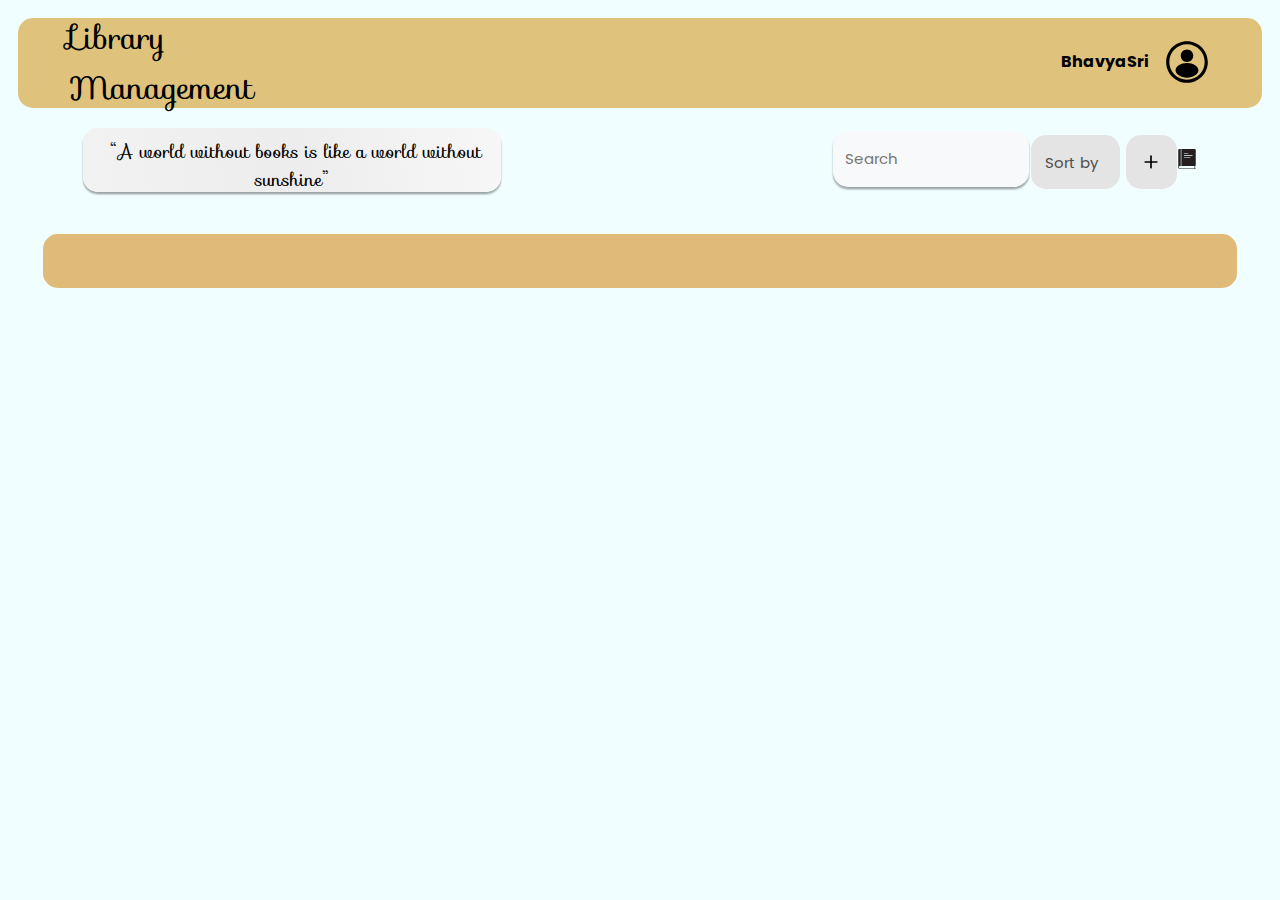
<file: FrontEnd/index.html>
<!DOCTYPE html>
<html lang="en">
<head>
  <meta charset="UTF-8">
  <meta http-equiv="X-UA-Compatible" content="IE=edge">
  <meta name="viewport" content="width=device-width, initial-scale=1.0">
  
  <title>LibraryManagement</title>
  <link rel="stylesheet" href="./css/BooksPage.css">
      <!-- assets for icon logo -->
    <link rel = "icon" href = "./assets/library-logo.svg" type = "image/x-icon">
    <!-- jquery -->
    <script src="https://ajax.googleapis.com/ajax/libs/jquery/3.6.3/jquery.min.js"></script>
  <link rel="stylesheet" href="https://fonts.googleapis.com/css?family=Sofia">
  <link href='https://fonts.googleapis.com/css?family=Poppins' rel='stylesheet'>

  
</head>
<body onload="">
  <!-- navbar -->
  <header>
    <nav>
        <div class="navleft">
            Library Management
        </div>
        <div class="navright">
          <div class="username">BhavyaSri</div>
            <div class="navicon">
              <img src="./assets/user-circle.svg" alt="user" height="50vh" width="50vh">
            </div>
            
        </div>
    </nav>
</header>
<!-- top elements for controls -->
<div class="topelements">
  <div class="sloganleft">
    “A world without books is like a world without sunshine”
</div>

  <div class="filterright">
    
    <div class="searchbox">
      <input placeholder="Search" id="myInput">
      <i class="fa-solid fa-magnifying-glass"></i>
    </div>

    <div class="sortbox">
      <div class="dropdown">
        <button class="dropbtn">Sort by</button>
        <div class="dropdown-content">
          <a href="#" data-sortby="all">Reset</a>
          <a href="#" data-sortby="title">Title</a>
          <a href="#" data-sortby="author">Author</a>
          <a href="#" data-sortby="date">Date</a>
          <a href="#" data-sortby="subject">Subject</a>
        </div>
      </div>
    </div>

    <div class="postbox" id="postbox">
        <img src="./assets/add-icon.svg" alt="+" width="20px" height="20px" >
    </div>

    <div class="cart" id="cart">
      <img src="./assets/book.svg" alt="%" width="20px" height="20px" >
  </div>
</div>

</div>
<!-- shoresults -->
<div class="showreswrapper" id="showreswrapper">
  <div class="showres">
    Showing results 0 from
  </div>
  <div class="filterforsearch">
    <div class="dropdown">
      <button class="dropbtn">All</button>
      <div class="dropdown-content">
        <a href="#" data-sortby="all">All</a>
        <a href="#" data-sortby="title">Title</a>
        <a href="#" data-sortby="author">Author</a>
        <a href="#" data-sortby="date">Date</a>
        <a href="#" data-sortby="subject">Subject</a>
        <a href="#" data-sortby="description">Description</a>
      </div>
    </div>
</div>
</div>
<!-- books display part -->
<div class="bookswrapper" id="book-list">


</div>
<!-- loading symbol button -->
<div class="" id="loading" style="display: none;">

  <div class="loading-circle"></div>
</div>
<!-- scroll to top and bottom of the screen -->
<div id="go-to-top" class="scroll-btn" >
  <img src="./assets/upArrow.svg" alt="top" height="15vh" width="15vw">
</div>
<div id="go-to-bottom" class="scroll-btn" >
  <img src="./assets/downArrow.svg" alt="down" height="15vh" width="15vw">
</div>

<script src="./js/BooksPage.js"></script>
</body>
</html>
</file>
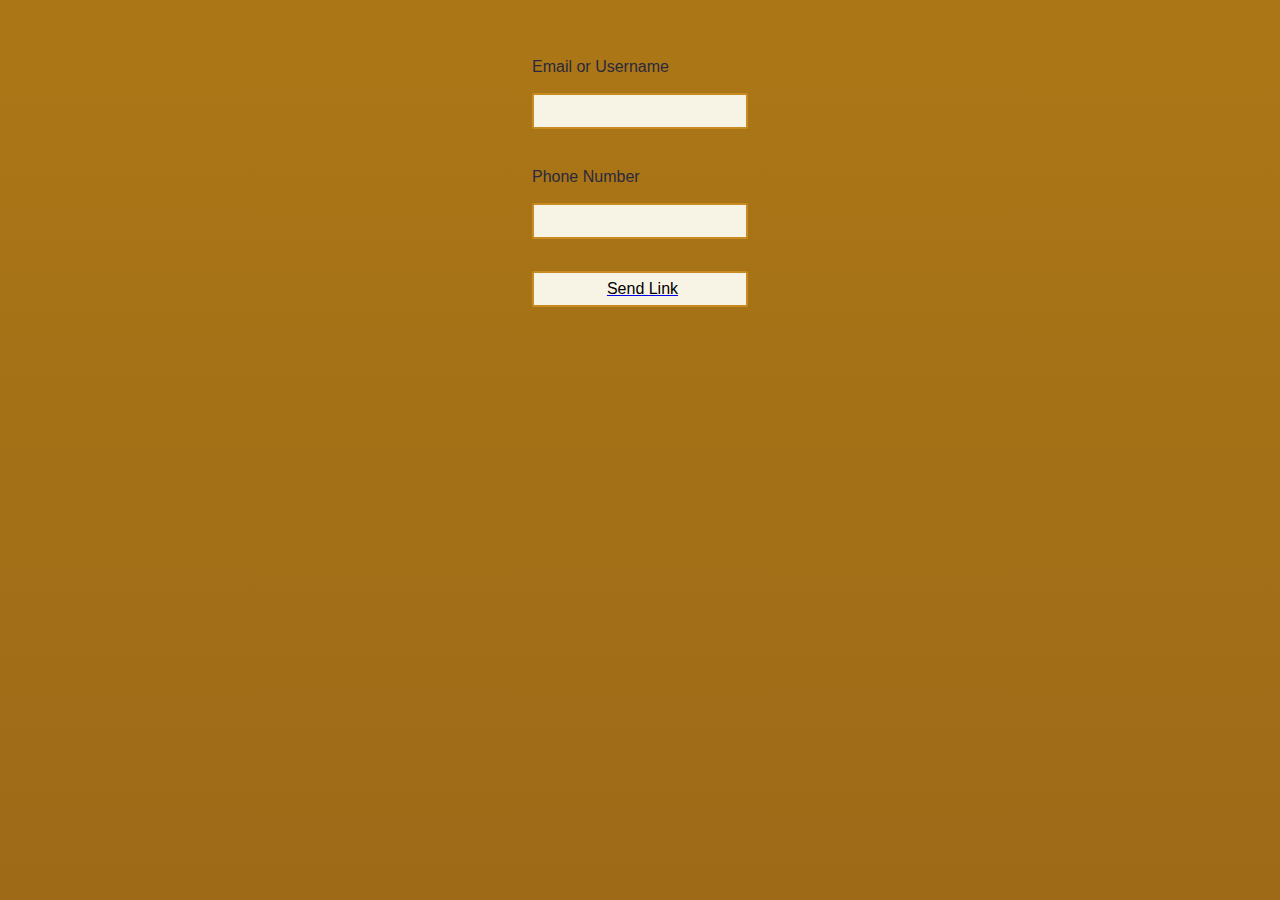
<file: forgot.html>
<html>
    <head><link rel="stylesheet" href="forgot.css">
    <style>
        body{
            height: 390px;
            width: auto;
            align-items: center;
            font-size: large;
            word-spacing: 0cm;
            line-height: 1.5cm;
        }
        .number{
            line-height-step: 20%;
        }
    </style>
    </head>
    <body>
        <div class="container">
            <form action="index.html" method="POST">
                <label for="">Email or Username</label>
                <input type="text" name="" id="">
                <label for="">Phone Number</label>
                <input type="number" name="" id="">
                <a href="index.html"><input type="submit" value="Send Link"></a>
                
              </form>
        </div>
    </body>
</html>
</file>
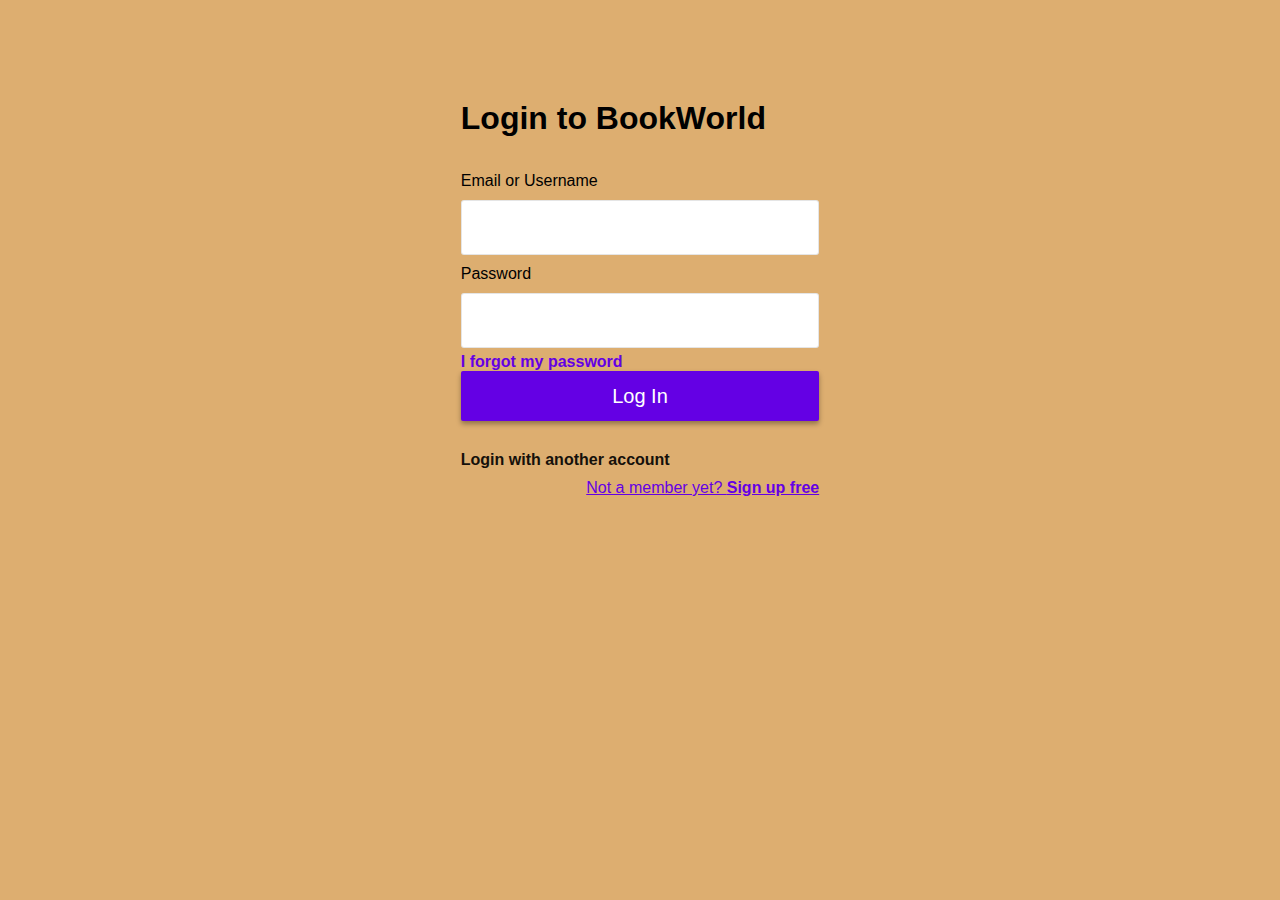
<file: login.html>
<!DOCTYPE html>
<html lang="en">
<head>
  <meta charset="UTF-8">
  <meta name="viewport" content="width=device-width, initial-scale=1.0">
  <meta http-equiv="X-UA-Compatible" content="ie=edge">
  <meta name="google-signin-client_id" content="718300745465-e8t9bbt8mt5aupc5mretpv4sjg3rhg5f.apps.googleusercontent.com">
  <title>Document</title>
  <link rel="stylesheet" href="login.css">
  <link rel="stylesheet" href="https://stackpath.bootstrapcdn.com/font-awesome/4.7.0/css/font-awesome.min.css">
</head>
<body>
  <div class="container">
    <div class="header">
      <h1>Login to BookWorld</h1>
    </div>
    <form action="index.html" method="post">
      <label for="">Email or Username</label>
      <input type="text" name="" id="">
      <label for="">Password</label>
      <input type="password" name="" id="">
      <p><a href="forgot.html">I forgot my password</a></p>
      <input type="submit" value="Log In">
    </form>
    <div class="footer">
      <h3>Login with another account</h3>
      <div id="my-signin2"></div>
  <script>
    function onSuccess(googleUser) {
      console.log('Logged in as: ' + googleUser.getBasicProfile().getName());
    }
    function onFailure(error) {
      console.log(error);
    }
    function renderButton() {
      gapi.signin2.render('my-signin2', {
        'scope': 'profile email',
        'width': 240,
        'height': 50,
        'longtitle': true,
        'theme': 'dark',
        'onsuccess': onSuccess,
        'onfailure': onFailure
      });
    }
  </script>

  <script src="https://apis.google.com/js/platform.js?onload=renderButton" async defer></script>
      <a href="signup.html">Not a member yet? <strong>Sign up free</strong></a>
    </div>
  </div>
</body>
</html>
</file>
<file: FrontEnd/css/BooksPage.css>
:root {
    /* rgba(166, 233, 255, 0.642) */
    /* rgba(176, 235, 255, 0.641) */
    --primary-color: rgba(212, 161, 50, 0.641) ;
    --secondary-color: #6c757d;
    --accent-color: #b8b8ba ;
    --neutral-color: #f8f9fa;
    --body-color : #F0FEFF;
    --border-radius : 15px;
    --box-shadow-smooth-hover:   0 2.8px 2.2px rgba(0, 0, 0, 0.034),
                                  0 6.7px 5.3px rgba(0, 0, 0, 0.048),
                                  0 12.5px 10px rgba(0, 0, 0, 0.06),
                                  0 22.3px 17.9px rgba(0, 0, 0, 0.072),
                                  0 41.8px 33.4px rgba(0, 0, 0, 0.086),
                                  0 50px 50px rgba(0, 0, 0, 0.12);

    --box-shadow-smooth:   0 2.8px 2.2px rgba(0, 0, 0, 0.034),
                          0 6.7px 5.3px rgba(0, 0, 0, 0.048),
                          0 12.5px 10px rgba(0, 0, 0, 0.06),
                          0 22.3px 17.9px rgba(0, 0, 0, 0.072),
                          0 21.8px 23.4px rgba(0, 0, 0, 0.086),
                          0 20px 20px rgba(0, 0, 0, 0.12);
    --box-shadow-book:   0 2.8px 2.2px rgba(0, 0, 0, 0.034),
                          0 6.7px 5.3px rgba(0, 0, 0, 0.048),
                          0 5px 5px rgba(0, 0, 0, 0.06),
                          0 3px 3px rgba(0, 0, 0, 0.072),
                          0 5px 5.4px rgba(0, 0, 0, 0.086),
                          0 5px 5px rgba(0, 0, 0, 0.12);
    --box-shadow-button:   0 2.8px 2.2px rgba(0, 0, 0, 0.034),
                          0 2px 3px rgba(0, 0, 0, 0.048),
                          0 2px 2px rgba(0, 0, 0, 0.06),
                          0 3px 2px rgba(0, 0, 0, 0.072),
                          0 2px 2px rgba(0, 0, 0, 0.086),
                          0 2px 2px rgba(0, 0, 0, 0.12);
  }

  /* everything in HTML is in top to down and left to right order , and mostly self explanatory */
  *{
    scroll-behavior: smooth;
    font-family: 'Poppins';
    transition: all 0.3s ease;
    animation: slide-up 0.5s ease-out forwards ;
  }

  @keyframes slide-up {
    from {
      opacity: 0;
      transform: translateY(20px);
    }
    to {
      opacity: 1;
      transform: translateY(0);
    }
  }
  

  body{
    margin: 0px;
    padding: 0px;
    background-color: var(--body-color);
    display: flex;
    flex-direction: column;
    justify-content: center;
    z-index: 1;
    /* background-image: linear-gradient(to bottom right, rgba(255, 255, 255, 1), rgba(176, 235, 255, 0.641)); */
    /* background: rgb(2,0,36); */
    /* background: linear-gradient(157deg, rgba(2,0,36,1) 0%, rgba(232,232,255,1) 0%, rgba(220,245,255,1) 34%, rgba(237,252,255,1) 54%, rgba(186,251,255,1) 100%); */
    /* background: linear-gradient(90deg, rgba(2,0,36,1) 0%, rgba(144,144,186,1) 0%, rgba(132,216,233,1) 100%); */
    /* background: linear-gradient(90deg, rgba(2,0,36,1) 0%, rgba(234,234,255,1) 0%, rgba(193,245,255,0.4767156862745098) 100%); */
  }

  nav{
    background-color: var(--primary-color);
    margin:2vh;
    height: 10vh;
    display: flex;
    /* justify-content: space-between; */
    border-radius: var(--border-radius);
  }

  .navleft{
    display: flex;
    align-items: center;
    justify-content: flex-start;
    margin-left: 4vw;
    width: 20vw;
    height: 100%;
    font-family: "Sofia", sans-serif;
    font-size: xx-large;
    border-radius: var(--border-radius);
  }

  .navright{
    margin-left: 60vw;
    display: flex;
    background-color: transparent;
    margin-top: 1.8vh;
    margin-right: 2vw;
    width: 20vw;
    height: 60%;
    border-radius: var(--border-radius);
    font-weight: bold;;
    flex-wrap: nowrap;
    align-items: center;
    justify-content: center;
  }

  .username{
    /* width: vw;
    height: 10vh; */
    margin-right: 1vw;
    display: flex;
    flex-direction: row;
  }

  .navicon img{
    margin-top: 1vh;
    border-radius: 50%;
  }

  .navicon img:hover{
    box-shadow: 2px 2px 2px 2px #0a0a0a;
  }


  .topelements{
    background-color: transparent;
    display: flex;
    align-self: center;
    width: 87%;
    height: 8vh;
    z-index: 1;
    border-radius: var(--border-radius);
  }

    /* slogan box */
    .sloganleft{
      font-family: "Sofia", sans-serif;
      /* background-color: #e4e4e4; */
      background: linear-gradient(263deg, rgba(247,247,247,1) 0%, rgba(237,237,237,1) 50%, rgba(242,242,242,1) 100%);
      margin-top: 0.25vh;
      padding-top: 10px;
      text-align: center;
      text-indent: 8px;
      font-size: large;
      height: 6vh;
      width: 45vw;
      border-radius: var(--border-radius);
      box-shadow: var(--box-shadow-button);
      transition: 1s all ease-in-out;
    }
  
    .sloganleft:hover{
      font-size: 19px;
    }


  .filterright{
    background-color: transparent;
    display: flex;
    justify-self: center;
    align-self: center;
    height: 7vh;
    width: 35vw;
    margin-left: 25vw;
    border-radius: var(--border-radius);
    align-items: center;
    justify-content: start;
    z-index: 1;
  }

  .searchbox{
    background-color: transparent;
    height: 7vh;
    width: 15vw;
    border-radius: var(--border-radius);
    display: flex;
    padding-left: 12px;
    
  }

  .searchbox input{
    font-size: 15px;
    border: none;
    text-align:  justify;
    text-indent: 10px;
    border-radius: var(--border-radius);
    height: 6vh;
    width: 15vw;
    background-color: var(--neutral-color);
    transition: all 0.3s ease;
    box-shadow: var(--box-shadow-button);

  }
  .searchbox input:hover{
    box-shadow: var(--box-shadow-book);
  }

  .searchbox input:focus{
    outline: none;
    box-shadow: 1px 2px 3px 1px #646464;

  }

  /* sort container */
  .sortbox{
    background-color: transparent;
    height: 6vh;
    width: 7vw;
    border-radius: var(--border-radius);
    z-index: 1;
  }

  /* DROPDOWN 2 */
  .sortbox .dropbtn {
    margin-left: 0.5vw;
    text-align:  justify;
    text-indent: 8px;
    background-color: #e4e4e4;
    color: rgb(77, 77, 77);
    height: 6vh;
    width: 7vw;
    font-size: 15px;
    border: none;
    border-radius: var(--border-radius);
    transition: all 0.3s ease;
    z-index: 1;
  }

  .sortbox .dropbtn:hover{
    box-shadow: var(--box-shadow-book) !important;
  }

  .sortbox .dropdown {
    display: flex;
    justify-content: center;
    align-self: center;
    position: relative;
    display: inline-block;
    transition: all 0.3s ease;
    border-radius: var(--border-radius);
    transform: translateZ(0);
  }

  .sortbox .dropdown-content {
    text-align:  justify;
    text-indent: 8px;
    display: none;
    position: absolute;
    background-color: var(--accent-color);
    margin-left: 1vh;
    width: 7vw;
    box-shadow: 0px 8px 16px 0px rgba(0,0,0,0.2);
    transform: translateZ(0);
    transition: all 0.3s ease;
    border-radius: var(--border-radius);
    z-index: 3;
  }

  .sortbox .dropdown-content a {
    display: flex;
    align-items: center;
    justify-content: center;
    align-self: center;
    justify-self: center;
    font-size: medium;
    color: black;
    padding: 10px 10px;
    text-decoration: none;
    display: block;
    transition: all 0.3s ease;
    border-radius: var(--border-radius);
    z-index: 3;
  }

  .sortbox .dropdown-content a:hover {
    background-color: #e4e4e4;
    z-index: 3;
  }
  .sortbox .dropdown:hover .dropdown-content {display: block;}

  .sortbox .dropdown:hover .dropbtn {
    color: rgb(107, 107, 107);
  }



  .postbox{
    margin-left: 0.9vw;
    background-color:  #e4e4e4;;
    width: 4vw;
    height: 6vh;
    border-radius: var(--border-radius);
    display: flex;
    align-items: center;
    justify-content: center;
  }

  .postbox:hover{
    background-color: #d4d4d4;
    cursor: pointer;
    box-shadow: var(--box-shadow-button);
  }


  #showreswrapper{
    background-color: transparent;
    font-size: large;
    display: none;
    justify-content: center;
    align-items: center;
    margin-top: 2vh;
    height: 7vh;
    width: 26vw;
    border-radius: var(--border-radius);
    margin-left: 5vw;
    /* opacity: 0;
    transform: translateY(-20px);
    transition: opacity 0.3s ease-out, transform 0.3s ease-out; */
    /* animation: slide-in 0.3s ease-in-out forwards; */
  }

   .visible {
    opacity: 1;
    transform: translateY(0);
    transform: translateZ(0);
    animation: slide-up 0.3s ease-in-out forwards;
  }

  
  @keyframes slide-in {
    from {
      opacity: 0;
      transform: translateY(-20px);
    }
    to {
      opacity: 1;
      transform: translateY(0);
    }
  }

  .showres{
    z-index: -2;
    font-weight:  bold;
  }

  .filterforsearch{
    background-color: transparent;
    display: flex;
    margin-left: 1vw;
    align-self: center;
    justify-self: center;
    height: 4vh;
    width: 6vw;
    border-radius: var(--border-radius);
    z-index: -2;
  }

  /* DROPDOWN filter for search */
.filterforsearch .dropbtn {
  background-color: #e4e4e4;;
  color: rgb(84, 84, 84);
  justify-content: center;
  align-items: center;
  height: 5vh;
  width: 7vw;
  font-size: 17px;
  border: none;
  border-radius: var(--border-radius);
  transition: all 0.3s ease;
  z-index: -2;
}


.filterforsearch .dropdown {
  display: flex;
  justify-content: center;
  align-items: center;
  justify-self: center;
  align-self: center;
  position: relative;
  display: inline-block;
  transition: all 0.3s ease;
  transform: translateZ(0);
  border-radius: var(--border-radius);
  z-index: -1;

}

.filterforsearch .dropdown-content {
  display: none;
  justify-content: center;
  align-items: center;
  text-align: center;
  position: absolute;
  background-color: var(--accent-color);
  width: 7vw;
  transform: translateZ(0);
  box-shadow: 0px 8px 16px 0px rgba(0,0,0,0.2);
  /* z-index: 1; */
  transition: all 0.3s ease;
  border-radius: var(--border-radius);
  z-index: -1;

}

.filterforsearch .dropdown-content a {
  display: flex;
  align-items: center;
  justify-content: center;
  align-self: center;
  justify-self: center;
  font-size: medium;
  color: black;
  padding: 10px 10px;
  text-decoration: none;
  display: block;
  transition: all 0.3s ease;
  border-radius: var(--border-radius);
}

.filterforsearch .dropdown-content a:hover {
  background-color: #e4e4e4;;
  
}
.filterforsearch .dropdown:hover .dropdown-content {display: block;}

.filterforsearch .dropdown:hover .dropbtn {
  box-shadow: var(--box-shadow-button);
}

.dropbtn:hover{
  box-shadow: 1px 2px 1px 1px #646464;
}
  


.bookswrapper{
  background-color: rgba(214, 143, 36, 0.61);
  margin-top: 4vh;
  width: 89%;
  height: auto;
  padding: 3vh;
  display: flex;
  flex-wrap: wrap;
  /* gap:25px ; */

  justify-self: center;
  align-self: center;
  align-items: flex-end;
  justify-content: flex-start;
  border-radius: var(--border-radius);
  margin-bottom: 5vh;
  transition: transform 0.3s ease-in-out;
  z-index: -1;
  
  /* grid-template-columns: auto auto auto auto; */
}
/* 
.showreswrapper.visible ~ .bookswrapper {
  transform: translateY(7vh);
} */



.bookelement{
  background-color: var(--neutral-color);
  /* border : 2px purple solid; */
  height: 40vh;
  width: 20vw;
  margin:15px;
  border-radius: var(--border-radius);
  box-shadow:  var(--box-shadow-book);
  transform: scale(1);
  transition: all 0.4s ease-in-out;
  /* background-color: var(--neutral-color); */
  
  
}

.bookelement:hover{
  transform: scale(1.1);
  box-shadow: var(--box-shadow-smooth-hover);
  /* background: linear-gradient(100deg, rgba(2,0,36,1) 0%, rgba(232,232,255,1) 0%, rgba(220,245,255,1) 34%, rgba(237,252,255,1) 54%, rgba(186,251,255,1) 100%); */
}

.booktop{
/* background-color: #d8d8d8; */
width: min-content;
margin: 5px;
display: flex;
height: 60%;
width: 94%;
border-radius: var(--border-radius);
padding: 5px;
}

.bookimage{
  cursor: pointer;
background-color: transparent;
display: flex;
justify-content: center;
align-items: center;
width: 45%;
border-radius: var(--border-radius);
box-shadow: var(--box-shadow-book);
}

.bookimage:hover{
  box-shadow: var(--box-shadow-smooth);
}

.smallinfo{
/* background-color: #c2c2c2; */
margin-left: 5px;
display: flex;
flex-direction: column;
justify-content: space-evenly;
align-items: center;
font-size: medium;
width: 54%;
height: 100%;
padding: 2px;
border-radius: var(--border-radius);
}

.title{
/* background-color: aliceblue; */
text-align: justify;
text-overflow: clip;
word-wrap: break-word;
font-size: small;
font-weight: bold;
height: auto;
width: 87%;
padding: 6px;
margin-top: 6px;
border-radius: var(--border-radius);
}

.title::after {
  content: "";
  display: block;
  width: 90%;
  border-bottom: 1px solid gray;
  margin-top: 8px;
}


.author{
/* background-color: aliceblue; */
text-overflow: clip;
text-align: justify;
word-wrap: break-word;
font-size: small;
height: auto;
width: 87%;
padding: 6px;
border-radius: var(--border-radius);
}



.publishdate{
/* background-color: aliceblue; */
padding: 3px;
text-align: justify;
word-wrap: break-word;
font-size: small;
overflow: hidden;
height: auto;
width: 87%;
padding: 8px;
border-radius: var(--border-radius);
}

.publishdate::before {
  content: "";
  display: block;
  width: 90%;
  border-bottom: 1px solid gray;
  margin-bottom: 8px;
}

.subject{
  /* background-color: aliceblue; */
  padding: 3px;
  text-align: justify;
  word-wrap: break-word;
  font-size: small;
  overflow: hidden;
  height: auto;
  width: 87%;
  padding: 8px;
  border-radius: var(--border-radius);
}

.subject::before {
  content: "";
  display: block;
  width: 90%;
  border-bottom: 1px solid gray;
  margin-bottom: 8px;
}


.bookdown{
background-color: transparent;
margin-top: 1vh;
display: flex;
height: 25%;
width: 96%;
border-radius: var(--border-radius);
padding: 5px;
}






.desc{
  /* background-color: #d8d8d8; */
padding: 5px;
font-size: small;
text-align: justify;
word-wrap: break-word;
width: 96%;
border-radius: var(--border-radius);
padding: 15px;
text-overflow: ellipsis;
overflow: auto;
height: auto;
}


::-webkit-scrollbar {
  width: 3px;
  border-radius: 30px;
  display: none;
}

/* Track */
::-webkit-scrollbar-track {
  background: #353535;
  border-radius: 30px;
}

/* Handle */
::-webkit-scrollbar-thumb {
    background: #888;
    border-radius: 30px;
    transition: all 0.5s ease;
}

/* Handle on hover */
::-webkit-scrollbar-thumb:hover {
  background: #555;
}




/* loading animation */
.loading {
  display: flex  !important;
  position: fixed;
  bottom: 0;
  left: 50%;
  transform: translateX(-50%);
  /* z-index: 9999; */
}

.loading-circle {
  display: inline-block;
  position: relative;
  width: 40px;
  height: 40px;
}

.loading-circle::before {
  content: "";
  display: block;
  position: absolute;
  top: 50%;
  left: 50%;
  transform: translate(-50%, -50%);
  width: 10px;
  height: 10px;
  border-radius: 50%;
  background-color: rgba(227, 168, 48, 0.642);
}

.loading-circle::after {
  content: "";
  display: block;
  position: absolute;
  top: 50%;
  left: 50%;
  transform: translate(-50%, -50%) rotate(0deg);
  width: 24px;
  height: 24px;
  border-radius: 50%;
  border: 4px solid rgba(255, 255, 255, 0.1);
  border-top-color: rgba(214, 153, 48, 0.642);
  animation: spin 1s ease-in-out infinite;
}

@keyframes spin {
  from { transform: translate(-50%, -50%) rotate(0deg); }
  to { transform: translate(-50%, -50%) rotate(360deg); }
}



#dialog-box {
  position: fixed;
  top: 0;
  left: 0;
  width: 100%;
  height: 100%;
  background-color: rgba(0, 0, 0, 0.5);
  backdrop-filter: blur(5px);
  z-index: 1;
}

#dialog-content {
  position: absolute;
  top: 10vh;
  left: 35vw;
  transform: translate(-50%, -50%);
  background-color: var(--neutral-color);
  padding: 20px;
  width: 30vw;
  height: 75vh;
  border-radius: var(--border-radius);
  
}

#dialog-content h2 {
  margin-top: 0;
}

#dialog-content label {
  display: block;
  margin-bottom: 5px;
  margin-left: 0.5vw;
}

#dialog-content input,
#dialog-content textarea {
  border: none;
  box-shadow: var(--box-shadow-button);
  margin-left: 2vw;
  width: 80%;
  padding: 5px;
  height: 5vh;
  margin-bottom: 10px;
  border-radius: 10px;
  text-indent: 10px;
}

#dialog-content textarea {
  padding: 8px;
  height: 7vh;
}

#dialog-content input:focus,
#dialog-content textarea:focus {
  outline: none;
  box-shadow: var(--box-shadow-book);
}

#dialog-content button {
  background-color: #d4d4d4;
  margin-left: 6vw;
  margin-top: 10px;
  padding: 10px;
  border-radius: var(--border-radius);
  border: none;
}

#dialog-content button:hover {
  cursor: pointer;
  background-color: #888;
}

/* scroll button for top and bottom */
.scroll-btn {
  cursor: pointer;
  background-color: #f8f9fab1;;
  box-shadow: var(--box-shadow-button);
  width: fit-content;
  height: fit-content;
  display: none;
  border: none;
  border-radius: var(--border-radius);
  padding: 2vh;
  z-index: 10;
  position: sticky;
  bottom: 5vh;
  right:  4vw;
  margin-left: auto;
  transition: all 0.3s ease-in-out;
}

.scroll-btn:hover{
  box-shadow: var(--box-shadow-book);
}

.hideScroll {
  transition: all 1s ease;
  animation: hideit 5s ease-in-out   forwards;
}

@keyframes hideit {
  from{
    opacity: 1;
  }
  to{
    opacity: 0;
    display: none; 
  }
}



@media only screen and (min-width: 2000px) {
  *{
    font-size: 25px;
  }

  .navleft{
    font-size: 50px;
  }
  .navright{
    font-size: 50px;
    margin-left:  65vw;
    width: 25vw;
  }

  .username{
   /* width:  ; */
   margin-right: 2vw;
  }

  .navicon{
    margin-left: 0;
  }

  .topelements{
    display: flex;
    justify-content: space-between;
    align-items: center;
    height: auto;
    width: 100%;
  }

  .sloganleft{
    text-align: center;
    font-size: 30px;
    margin-left: 5vw;
    width: 65vw;
    padding: 5px;
    margin-top: 2vh;
    margin-bottom: 2vh;
  }

  .sloganleft:hover{
    font-size: 40px;
  }

  .filterright{
  
    margin-left: 35vw;
    width: 80vw;
    display: flex;
    justify-content: flex-start;
    align-items: center;
  }

  .searchbox{
    font-size: 25px;
    border-radius: 50px;
    width: 17vw;
  }
  .searchbox input{
    font-size: 25px;
    /* margin-left: 5vw; */
    border-radius: 50px;
    width: 15vw;
  }

  .sortbox{
    margin-left: 0vw;
    margin-right: 0vw;
  }

  .sortbox .dropbtn{
    font-size: 25px;
    border-radius: 50px;
    width: 7vw;
  }

  .postbox{
    margin-left: 2vw;
    width: 5vw;
    border-radius: 50px;
  }

  .sortbox .dropdown-content{
    font-size: 25px;
    width: 7vw;
    border-radius: 35px;
  }

  #showreswrapper{
    width: 50vw;
    margin-left: 20vw;
    border-radius: 50px;
  }

  .filterforsearch .dropbtn{
    font-size: 25px;
    width: 7vw;
    border-radius: 50px;
  } 

  .filterforsearch .dropdown-content{
    font-size: 25px;
    width: 7vw;
    border-radius: 50px;
  }

  .bookswrapper{
    width: 100%;
    padding: 2vw;
    border-radius: 50px;
    
  }


  .bookelement{
      font-size: 25px;
      width: 15vw;
      height: 30vh;
      margin: 25px;
      border-radius: 50px;
  }

  #dialog-content {
    position: absolute;
    top: 10vh;
    left: 30vw;
    transform: translate(-50%, -50%);
    background-color: var(--neutral-color);
    padding: 20px;
    width: 30vw;
    height: 55vh;
    border-radius: 20px;
  }

  .scroll-btn {
    left: 96vw;
  }
}

/* for fairly small displays 1200px*/
@media only screen and (max-width: 1200px) {
  .navright{
    margin-left: 45vw;
    width: max-content;
  }

  .topelements{
    display: flex;
    flex-direction: column;
    justify-content: center;
    align-items: center;
    height: auto;
    width: 100%;
  }

  .sloganleft{
    width: max-content;
    padding: 5px;
    margin-top: 2vh;
    margin-bottom: 2vh;
  }

  .filterright{
    margin-left: 5vw;
    width: 80vw;
    display: flex;
    justify-content: flex-start;
    align-items: center;
  }

  .searchbox{
    margin-left: 7vw;

    width: 26vw;
    
  }
  .searchbox input{
    /* margin-left: 5vw; */
    width: 27vw;
  }

  .sortbox{
    margin-left: 0.5vw;
    margin-right: 7vw;
  }

  .sortbox .dropbtn{
  
    width: 15vw;
  }

  .postbox{
    margin-left: 2vw;
    width: 15vw;
  }

  .sortbox .dropdown-content{
    width: 15vw;
  }

  #showreswrapper{
    width: 50vw;
    margin-left: 20vw;
  }

  .filterforsearch .dropbtn{
    width: 18vw;
  } 

  .filterforsearch .dropdown-content{
    width: 18vw;

  }

  .bookswrapper{
    width: 100%;
    padding: 2vw;
  }

  .bookelement{
      width: 25vw;
      margin: 25px;
  }

  #dialog-content {
    position: absolute;
    top: 10vh;
    left: 15vw;
    transform: translate(-50%, -50%);
    background-color: var(--neutral-color);
    padding: 20px;
    width: 65vw;
    height: 75vh;
    border-radius: var(--border-radius);
  }

}


/* for small displays 600px*/
@media only screen and (max-width: 600px) {
  .navleft{
    font-size: 20px;
  }
  .navright{
    font-size: 13px;
    margin-left:10vw;
    width: 25vw;
  }

  .username{
   width:  26vw;
   margin-right: 0vw;
  }

  .topelements{
    display: flex;
    flex-direction: column;
    justify-content: center;
    align-items: center;
    height: auto;
    width: 100%;
  }

  .sloganleft{
    display: none;
    width: max-content;
    padding: 5px;
    margin-top: 2vh;
    margin-bottom: 2vh;
  }

  .filterright{
    margin-left: 5vw;
    width: 80vw;
    display: flex;
    justify-content: flex-start;
    align-items: center;
  }

  .searchbox{
    margin-left: 5vw;

    width: 22vw;
    
  }
  .searchbox input{
    /* margin-left: 5vw; */
    width: 22vw;
  }

  .sortbox{
    margin-left: 1.5vw;
    margin-right: 7vw;
  }

  .sortbox .dropbtn{
  
    width: 15vw;
  }

  .postbox{
    margin-left: 2vw;
    width: 15vw;
  }

  .sortbox .dropdown-content{
    width: 15vw;
  }

  #showreswrapper{
    width: 50vw;
    margin-left: 20vw;
  }

  .filterforsearch .dropbtn{
    width: 18vw;
  } 

  .filterforsearch .dropdown-content{
    width: 18vw;

  }

  .bookswrapper{
    width: 100%;
    padding: 2vw;
  }

  .bookelement{
      width: 40vw;
      margin: 25px;
  }

  #dialog-content {
    position: absolute;
    top: 10vh;
    left: 15vw;
    transform: translate(-50%, -50%);
    background-color: var(--neutral-color);
    padding: 20px;
    width: 65vw;
    height: 75vh;
    border-radius: var(--border-radius);
  }

    .scroll-btn {
      bottom: 20px;
      right: 20px;
    }


}



/* for really small displays 500px*/
@media only screen and (max-width: 500px) {
  .navright{
    margin-left: 25vw;
    width: max-content;
  }

  .sortbox{
    margin-left: 2vw;
    margin-right: 15vw;
  }

  .sortbox .dropbtn{

    width: 22vw;
  }

  .sortbox .dropdown-content{
    width: 22vw;
    margin-left: 1.5vw;
    margin-right: 13vw;
  }

  .postbox{
    margin-left: 2vw;
    width: 13vw;
  }

  .showres{
    
    width: 45vw;
  }

  .filterforsearch .dropbtn{
  
    width: 25vw;
  } 

  .filterforsearch .dropdown-content{
    width: 25vw;
    overflow-x:hidden ;
  }
/*  */
  .bookswrapper{
    width: 100%;
    padding: 2vw;
    display: flex;
    flex-direction: column;
    align-items: center;
    justify-content: center;
  }

  .bookelement{
      width: 70vw;
      margin: 20px;
      border-radius: 30px;
  }

}
</file>
<file: forgot.css>
@import url("https://fonts.googleapis.com/css?family=Spartan&display=swap");
* {
  margin: 0px;
  padding: 0px;
}


#key {
  color: green;
  font-size: 16px;
  position: relative;
  top: 10px;
}

form {
  padding: 20px;
}

body {
  background: linear-gradient(to bottom, rgb(171, 119, 22), #9e6a18);

  background-size: cover;
  width: auto;
  height: auto;
  display: grid;
  align-items: center;
  justify-items: center;
  font-size: 10pt;
  font-family: "Spartan";
  color: #2A293E;
}


/* ////////////////////////////////////// */
/* Global styles */


  
  em {
    color: green;
    font-style: normal;
  }
  
  /* Navigation styles */
  
  nav {
    background-color: #2A293E;
    padding: 10px;
    width: 100%;
  }
  
  nav ul {
    list-style-type: none;
    margin: 0;
    padding: 0;
    overflow: hidden;
  }
  
  nav li {
    float: left;
  }
  
  nav li a {
    display: block;
    color: white;
    text-align: center;
    padding: 10px 20px;
    text-decoration: none;
  }
  
  nav li a:hover {
    background-color: #1a1a1a;
  }
  

  
  /* Footer styles */
  
  footer {
    background-color: #2A293E;
    color: white;
    text-align: center;
    padding: 10px;
    margin-top: 50px;
    width: 100%;
  }
  
/* ////////////////////////////////////// */



.contact-us {

  background: linear-gradient(to bottom right, #8ac9ff, #f6a5c0);
  padding: 50px 100px;
}

label,
input,
textarea {
  display: block;
  width: 100%;
  font-size: 12pt;
  line-height: 24pt;
  font-family: Arial, sans-serif;
}
label {
  margin-bottom: 10px;
}


input {
  margin-bottom: 24pt;
}

h3 {
  font-weight: normal;
  font-size: 10pt;
  line-height: 24pt;
  font-style: italic;
  margin: 0 0 0.5em 0;
}

span {
  font-size: 8pt;
}

em {
  color: #f35327;
  font-weight: bold;
}

input,
textarea {
  border: none;
  border: 2px solid rgb(200, 139, 33);
  border-radius: 2px;
  background: #f8f4e5;
  padding-left: 5px;
  outline: none;
}


input:focus,
textarea:focus {
  border: 1px solid #ace4d2;
}

textarea {
  resize: none;
  width: 120%;
}

#image {
  margin-top: 10px;
  box-shadow: 5px 5px 5px 5px gray;
  width: 60px;
  padding: 20px;
  font-weight: 400;
  padding-bottom: 0px;
  height: 40px;
  user-select: none;
  text-decoration: line-through;
  font-style: italic;
  font-size: x-large;
  border: green 2px solid;
  margin-left: 10px;
}

#user-input {
  box-shadow: 5px 5px 5px 5px gray;
  width: 50%;
  margin-right: 10px;
  padding: 10px;
  padding-bottom: 0px;
  height: 40px;
  border: green 0px solid;
}

.inline {
  display: inline-block;
}

#btn {
  display: block;
  float: right;
  line-height: 24pt;
  padding: 0 20px;
  margin-top: 60px;
  border: none;
  background: #631bc8;
  color: white;
  letter-spacing: 2px;
  transition: 0.2s all ease-in-out;
  border-bottom: 2px solid transparent;
  outline: none;
}

#btn:hover {
  color: #100f0f;
  border-bottom: 2px solid #100f0f;
}

::selection {
  background: #ffc7b8;
}




  input:-webkit-autofill,
  input:-webkit-autofill:hover,
  input:-webkit-autofill:focus,
  textarea:-webkit-autofill,
  textarea:-webkit-autofill:hover,
  textarea:-webkit-autofill:focus {
    border: 1px solid #6bd4b1;
    -webkit-text-fill-color: #2A293E;
    -webkit-box-shadow: 0 0 0px 1000px #f8f4e5 inset;
    transition: background-color 5000s ease-in-out 0s;
  }
  
  input:focus,
  textarea:focus {
    border: 1px solid #d4b16b;
    animation-name: input-focus;
    animation-duration: 0.5s;
    animation-timing-function: ease-in-out;
  }
  
  @keyframes input-focus {
    from {
      transform: scale(1);
    }
    to {
      transform: scale(1.1);
    }
  }
</file>
<file: login.css>
*{
    margin:0;
    padding:0;
    box-sizing: border-box;
  }
  
  :root{
    --main-color:#6400e4;
    --box-shadow:0px 3px 5px 0px rgba(0,0,0,0.34);
    --hover-shadow:0px 4px 4px 0px rgba(3, 3, 3, 0.561);
    --nav-shadow:0px 0px 10px 0px rgba(0,0,0,0.100);
    --light-black:#141c3a;
  }
  
  body{
    font-family:"Nunito",sans-serif;
    background-color: rgb(221, 174, 112);
  }
  
  /* Nav */
  nav{
    height: 10vh;
    width:100%;
    margin:auto;
    box-shadow:var(--nav-shadow);
    display:flex;
    align-items: center;
  }
  
  .nav-container{
    width:90%;
    margin:auto;
    display:flex;
    align-items:center;
  }
  
  .logo{
    width:10%;
  }
  
  .links {
    display:flex;
    margin:0 2rem;
  }
  
  .links .link{
    list-style: none;
    margin:0 1.2rem;
    color:var(--light-black);
  }
  
  .container{
    width: 28%;
    margin: 100px auto;
  }
  
  
  form{
    display: flex;
    flex-direction: column;
    margin: 30px 0;
  }
  
  form label{
    margin: 5px 0;
  }
  
  form input[type="text"],input[type="password"]{
    margin: 5px 0;
    height: 55px;
    border: 0.5px solid #b8b8b85d;
    border-radius: 3px;
    padding: 0 15px;
    font-size:20px;
    font-family: "Nunito",sans-serif;
  }
  
  form a{
    margin: 10px 0;
    text-decoration: none;
    color: var(--main-color);
    font-weight:bold;
  }
  
  form input[type="submit"]{
    height:50px;
    background: var(--main-color);
    font-size:20px;
    font-family:"Nunito",sans-serif;
    border: none;
    border-radius: 2px;
    color:white;
    box-shadow: var(--box-shadow);
    cursor: pointer;
    transition: 0.1s ease;
  }
  
  form input[type="submit"]:hover{
    box-shadow:var(--hover-shadow);
    transform: translateY(-3px);
  }
  
  .footer h3{
    font-size: 16px;
    opacity:0.9;
  }
  
  .footer .images{
    display: flex;
    height: 10vh;
    align-items: center;
    justify-content:space-around;
    margin-top: 15px;
  }
  
  .footer .images img{
    width:15%;
    border: 1px solid #e7e7e7;
    padding: 15px;
    border-radius: 3px;
    transition: 0.3s ease;
  }
  
  .footer .images img:hover{
    box-shadow: var(--box-shadow);
    cursor: pointer;
  }
  
  .footer a{
    float: right;
    color: var(--main-color);
    margin:10px 0;
  }
</file>
